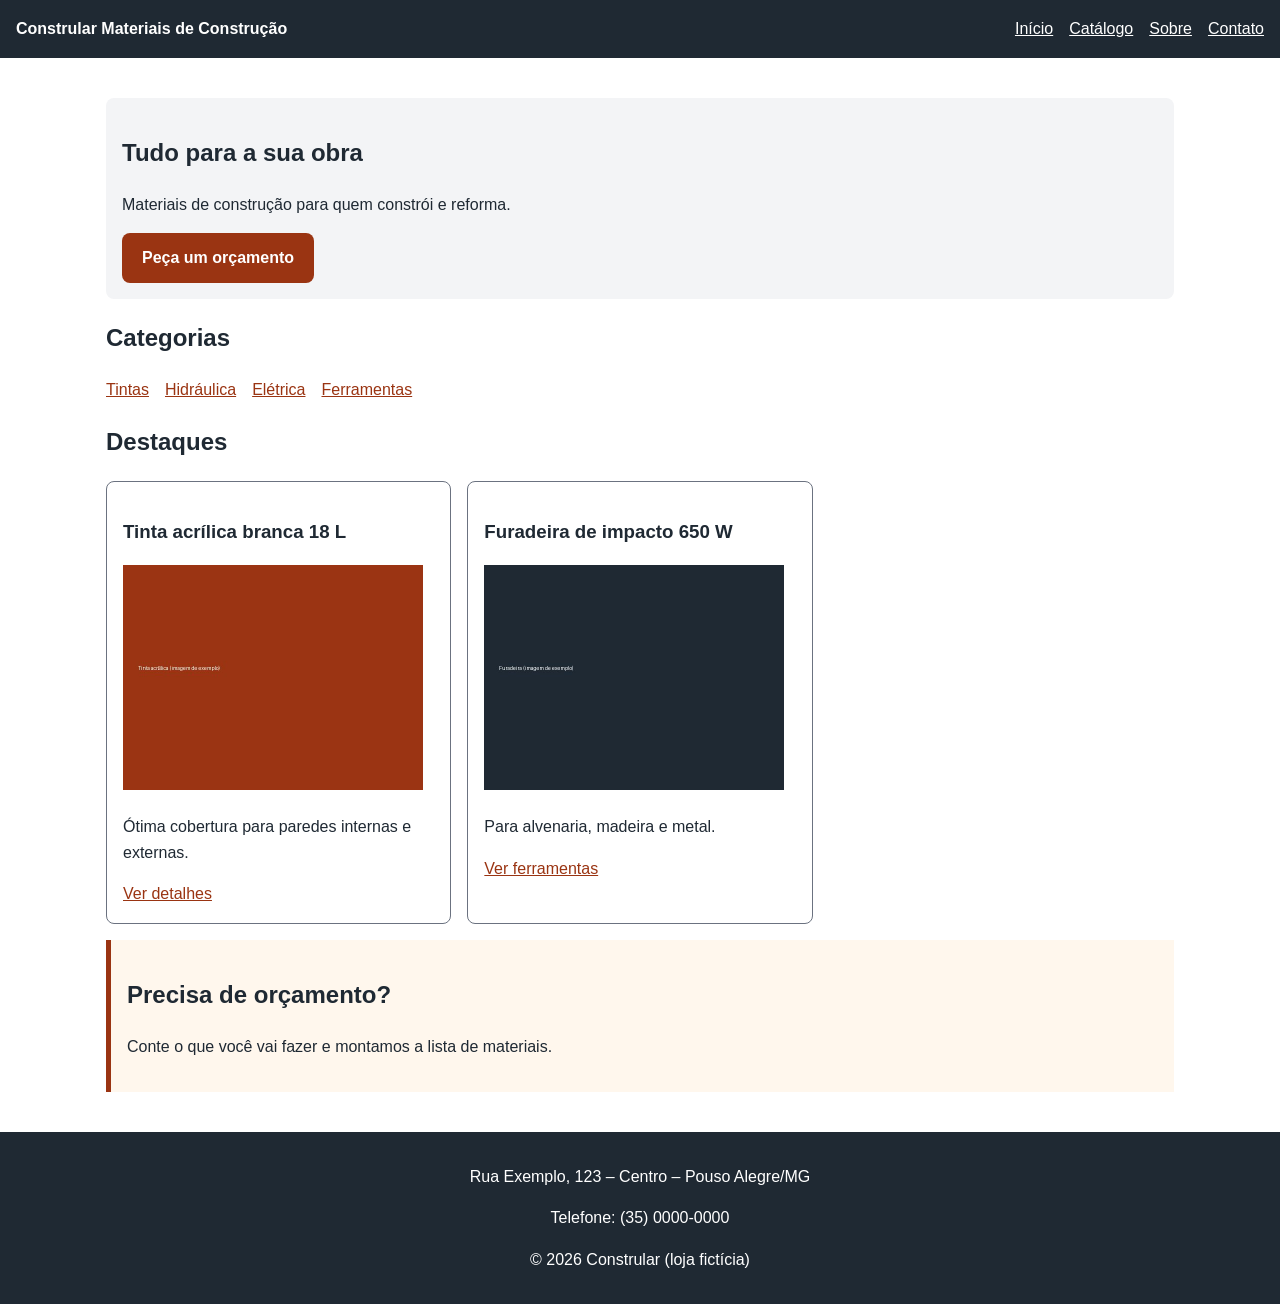
<file: index.html>
<!DOCTYPE html>
<html lang="pt-BR">
<head>
  <meta charset="UTF-8">
  <meta name="viewport" content="width=device-width, initial-scale=1">
  <title>Início | Constrular</title>
  <link rel="stylesheet" href="css/style.css">
</head>
<body>
  <a class="skip-link" href="#conteudo">Pular para o conteúdo</a>

  <header class="site-header">
    <p>Constrular Materiais de Construção</p>
    <nav>
      <ul class="menu">
        <li><a href="index.html">Início</a></li>
        <li><a href="catalogo.html">Catálogo</a></li>
        <li><a href="sobre.html">Sobre</a></li>
        <li><a href="contato.html">Contato</a></li>
      </ul>
    </nav>
  </header>

  <main id="conteudo" class="conteudo">
    <section class="hero">
      <h1>Tudo para a sua obra</h1>
      <p>Materiais de construção para quem constrói e reforma.</p>
      <a class="botao" href="contato.html">Peça um orçamento</a>
    </section>

    <section>
      <h2>Categorias</h2>
      <ul class="lista-categorias">
        <li><a href="catalogo.html#tintas">Tintas</a></li>
        <li><a href="catalogo.html#hidraulica">Hidráulica</a></li>
        <li><a href="catalogo.html#eletrica">Elétrica</a></li>
        <li><a href="catalogo.html#ferramentas">Ferramentas</a></li>
      </ul>
    </section>

    <section>
      <h2>Destaques</h2>
      <div class="cards">
      <article class="card">
        <h3>Tinta acrílica branca 18 L</h3>
        <img src="img/tinta.jpg" alt="Lata de tinta acrílica branca de 18 litros" width="300" height="225">
        <p>Ótima cobertura para paredes internas e externas.</p>
        <a href="produto.html">Ver detalhes</a>
      </article>
      <article class="card">
        <h3>Furadeira de impacto 650 W</h3>
        <img src="img/furadeira.jpg" alt="Furadeira de impacto elétrica" width="300" height="225">
        <p>Para alvenaria, madeira e metal.</p>
        <a href="catalogo.html#ferramentas">Ver ferramentas</a>
      </article>
      </div>
    </section>

    <aside class="destaque-aside">
      <h2>Precisa de orçamento?</h2>
      <p>Conte o que você vai fazer e montamos a lista de materiais.</p>
    </aside>
  </main>

  <footer class="site-footer">
    <p>Rua Exemplo, 123 – Centro – Pouso Alegre/MG</p>
    <p>Telefone: (35) 0000-0000</p>
    <p>&copy; 2026 Constrular (loja fictícia)</p>
  </footer>
</body>
</html>
</file>
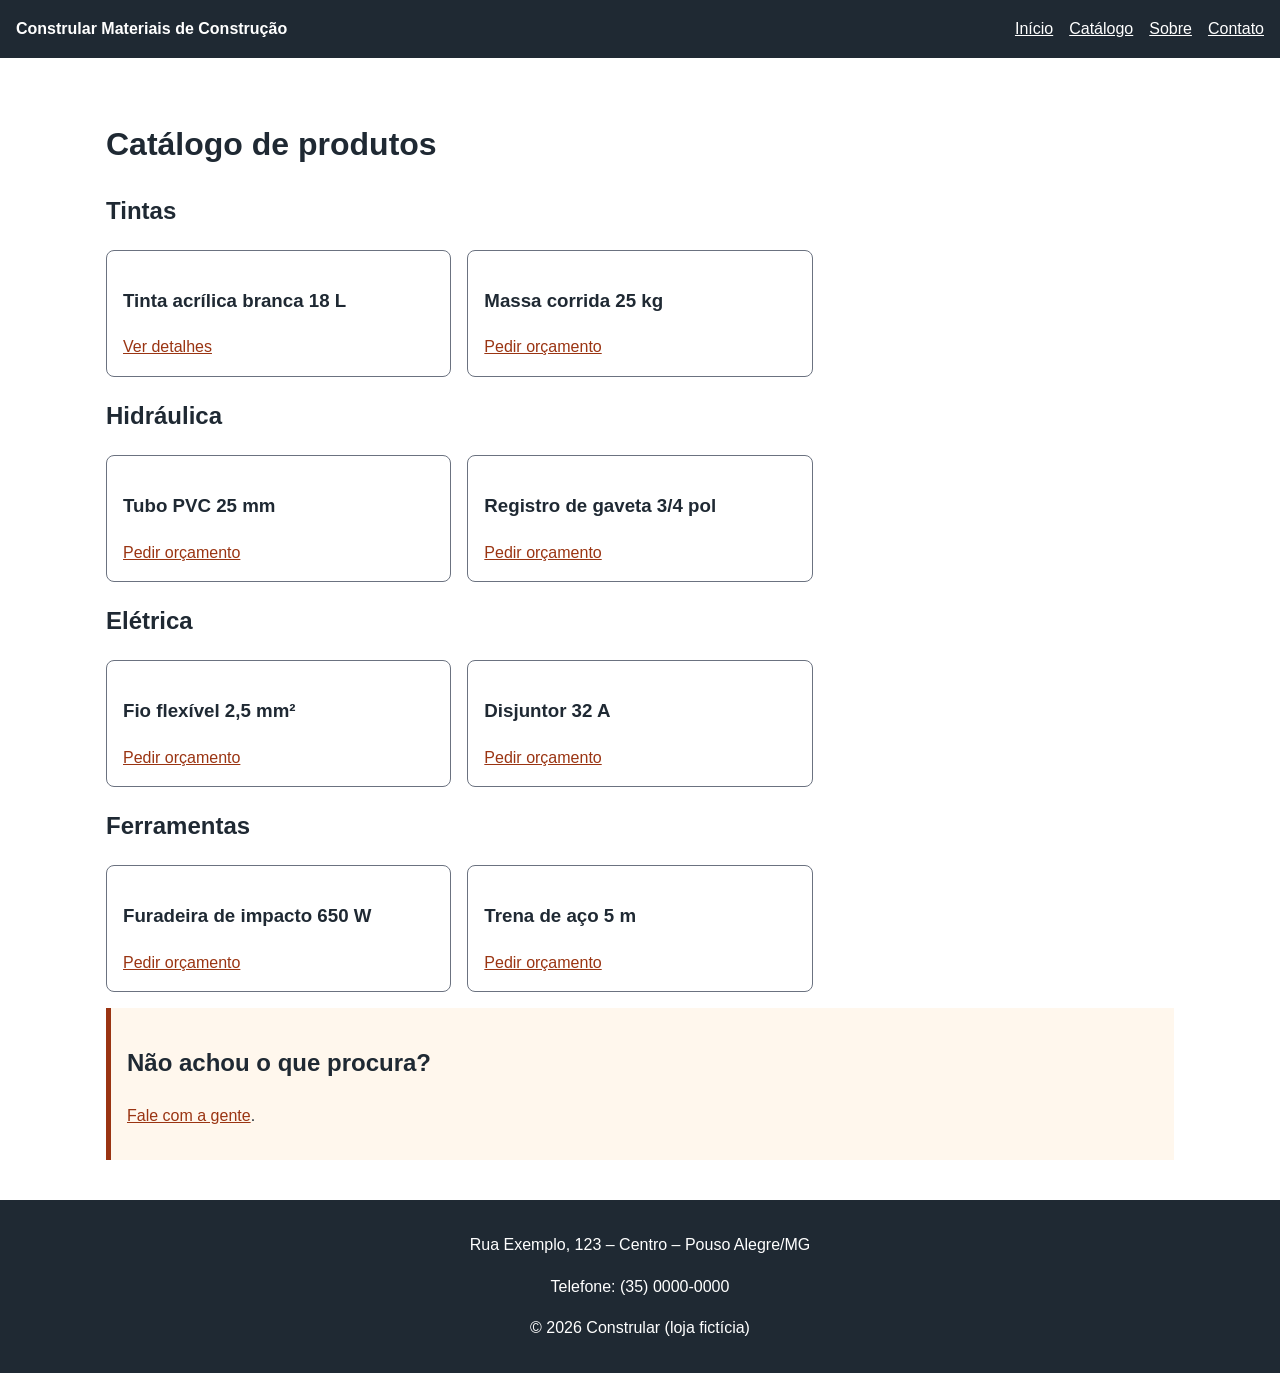
<file: catalogo.html>
<!DOCTYPE html>
<html lang="pt-BR">
<head>
  <meta charset="UTF-8">
  <meta name="viewport" content="width=device-width, initial-scale=1">
  <title>Catálogo | Constrular</title>
  <link rel="stylesheet" href="css/style.css">
</head>
<body>
  <a class="skip-link" href="#conteudo">Pular para o conteúdo</a>

  <header class="site-header">
    <p>Constrular Materiais de Construção</p>
    <nav>
      <ul class="menu">
        <li><a href="index.html">Início</a></li>
        <li><a href="catalogo.html">Catálogo</a></li>
        <li><a href="sobre.html">Sobre</a></li>
        <li><a href="contato.html">Contato</a></li>
      </ul>
    </nav>
  </header>

  <main id="conteudo" class="conteudo">
    <h1>Catálogo de produtos</h1>

    <section id="tintas">
      <h2>Tintas</h2>
      <div class="cards">
        <article class="card">
          <h3>Tinta acrílica branca 18 L</h3>
          <a href="produto.html">Ver detalhes</a>
        </article>
        <article class="card">
          <h3>Massa corrida 25 kg</h3>
          <a href="contato.html">Pedir orçamento</a>
        </article>
      </div>
    </section>

    <section id="hidraulica">
      <h2>Hidráulica</h2>
      <div class="cards">
        <article class="card">
          <h3>Tubo PVC 25 mm</h3>
          <a href="contato.html">Pedir orçamento</a>
        </article>
        <article class="card">
          <h3>Registro de gaveta 3/4 pol</h3>
          <a href="contato.html">Pedir orçamento</a>
        </article>
      </div>
    </section>

    <section id="eletrica">
      <h2>Elétrica</h2>
      <div class="cards">
        <article class="card">
          <h3>Fio flexível 2,5 mm²</h3>
          <a href="contato.html">Pedir orçamento</a>
        </article>
        <article class="card">
          <h3>Disjuntor 32 A</h3>
          <a href="contato.html">Pedir orçamento</a>
        </article>
      </div>
    </section>

    <section id="ferramentas">
      <h2>Ferramentas</h2>
      <div class="cards">
        <article class="card">
          <h3>Furadeira de impacto 650 W</h3>
          <a href="contato.html">Pedir orçamento</a>
        </article>
        <article class="card">
          <h3>Trena de aço 5 m</h3>
          <a href="contato.html">Pedir orçamento</a>
        </article>
      </div>
    </section>

    <aside class="destaque-aside">
      <h2>Não achou o que procura?</h2>
      <p><a href="contato.html">Fale com a gente</a>.</p>
    </aside>
  </main>

  <footer class="site-footer">
    <p>Rua Exemplo, 123 – Centro – Pouso Alegre/MG</p>
    <p>Telefone: (35) 0000-0000</p>
    <p>&copy; 2026 Constrular (loja fictícia)</p>
  </footer>
</body>
</html>
</file>
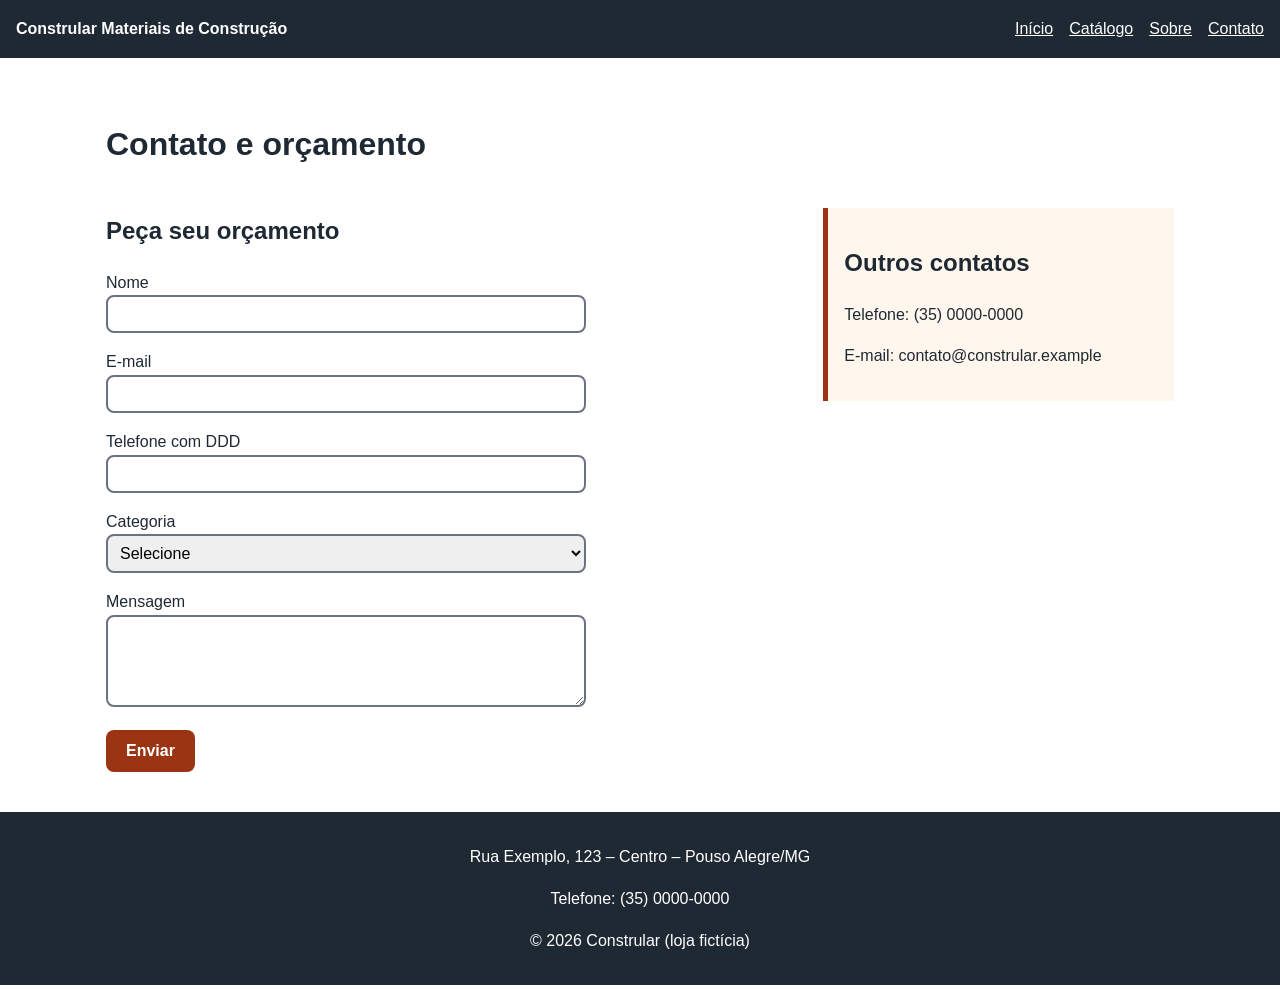
<file: contato.html>
<!DOCTYPE html>
<html lang="pt-BR">
<head>
  <meta charset="UTF-8">
  <meta name="viewport" content="width=device-width, initial-scale=1">
  <title>Contato | Constrular</title>
  <link rel="stylesheet" href="css/style.css">
</head>
<body>
  <a class="skip-link" href="#conteudo">Pular para o conteúdo</a>

  <header class="site-header">
    <p>Constrular Materiais de Construção</p>
    <nav>
      <ul class="menu">
        <li><a href="index.html">Início</a></li>
        <li><a href="catalogo.html">Catálogo</a></li>
        <li><a href="sobre.html">Sobre</a></li>
        <li><a href="contato.html">Contato</a></li>
      </ul>
    </nav>
  </header>

  <main id="conteudo" class="conteudo">
    <h1>Contato e orçamento</h1>

    <div class="duas-colunas">
    <section>
      <h2>Peça seu orçamento</h2>
      <form class="formulario" action="#" method="post">
        <p>
          <label for="nome">Nome</label><br>
          <input type="text" id="nome" name="nome" required>
        </p>
        <p>
          <label for="email">E-mail</label><br>
          <input type="email" id="email" name="email" required>
        </p>
        <p>
          <label for="telefone">Telefone com DDD</label><br>
          <input type="tel" id="telefone" name="telefone" required
                 pattern="\(?\d{2}\)?\s?9?\d{4}-?\d{4}"
                 title="Exemplo: (35) 99999-9999">
        </p>
        <p>
          <label for="categoria">Categoria</label><br>
          <select id="categoria" name="categoria" required>
            <option value="">Selecione</option>
            <option>Tintas</option>
            <option>Hidráulica</option>
            <option>Elétrica</option>
            <option>Ferramentas</option>
          </select>
        </p>
        <p>
          <label for="mensagem">Mensagem</label><br>
          <textarea id="mensagem" name="mensagem" rows="4" required></textarea>
        </p>
        <button class="botao" type="submit">Enviar</button>
      </form>
    </section>

    <aside class="destaque-aside">
      <h2>Outros contatos</h2>
      <p>Telefone: (35) 0000-0000</p>
      <p>E-mail: contato@constrular.example</p>
    </aside>
    </div>
  </main>

  <footer class="site-footer">
    <p>Rua Exemplo, 123 – Centro – Pouso Alegre/MG</p>
    <p>Telefone: (35) 0000-0000</p>
    <p>&copy; 2026 Constrular (loja fictícia)</p>
  </footer>
</body>
</html>
</file>
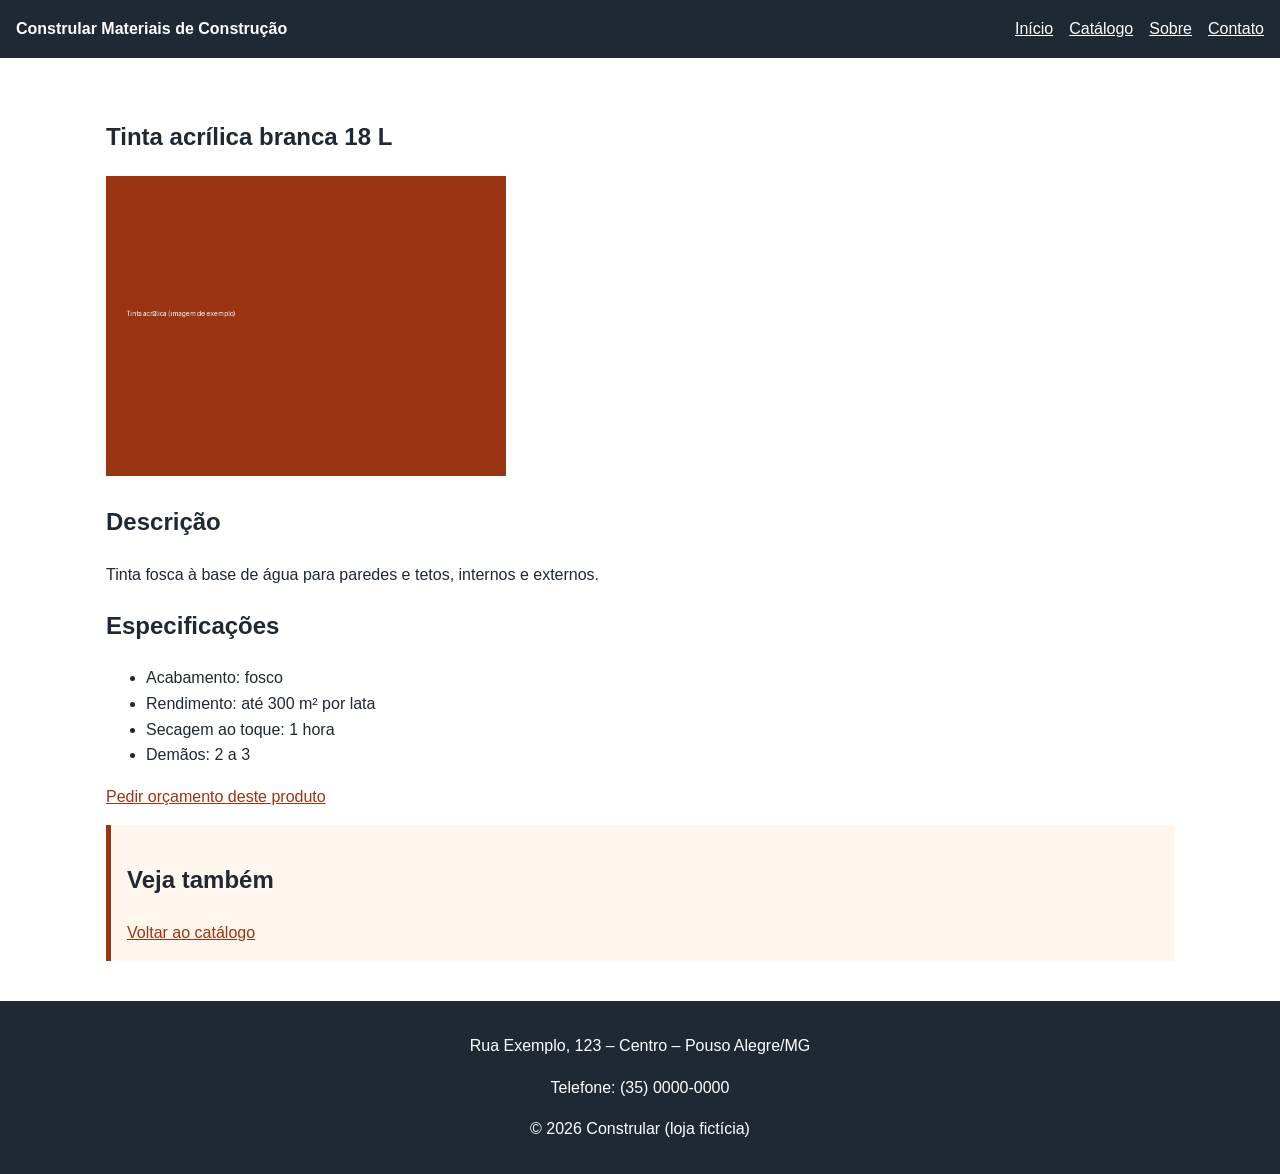
<file: produto.html>
<!DOCTYPE html>
<html lang="pt-BR">
<head>
  <meta charset="UTF-8">
  <meta name="viewport" content="width=device-width, initial-scale=1">
  <title>Produto | Constrular</title>
  <link rel="stylesheet" href="css/style.css">
</head>
<body>
  <a class="skip-link" href="#conteudo">Pular para o conteúdo</a>

  <header class="site-header">
    <p>Constrular Materiais de Construção</p>
    <nav>
      <ul class="menu">
        <li><a href="index.html">Início</a></li>
        <li><a href="catalogo.html">Catálogo</a></li>
        <li><a href="sobre.html">Sobre</a></li>
        <li><a href="contato.html">Contato</a></li>
      </ul>
    </nav>
  </header>

  <main id="conteudo" class="conteudo">
    <article class="produto">
      <h1>Tinta acrílica branca 18 L</h1>
      <img src="img/tinta.jpg" alt="Lata de tinta acrílica branca de 18 litros" width="400" height="300">

      <h2>Descrição</h2>
      <p>Tinta fosca à base de água para paredes e tetos, internos e externos.</p>

      <h2>Especificações</h2>
      <ul>
        <li>Acabamento: fosco</li>
        <li>Rendimento: até 300 m² por lata</li>
        <li>Secagem ao toque: 1 hora</li>
        <li>Demãos: 2 a 3</li>
      </ul>

      <a href="contato.html">Pedir orçamento deste produto</a>
    </article>

    <aside class="destaque-aside">
      <h2>Veja também</h2>
      <a href="catalogo.html">Voltar ao catálogo</a>
    </aside>
  </main>

  <footer class="site-footer">
    <p>Rua Exemplo, 123 – Centro – Pouso Alegre/MG</p>
    <p>Telefone: (35) 0000-0000</p>
    <p>&copy; 2026 Constrular (loja fictícia)</p>
  </footer>
</body>
</html>
</file>
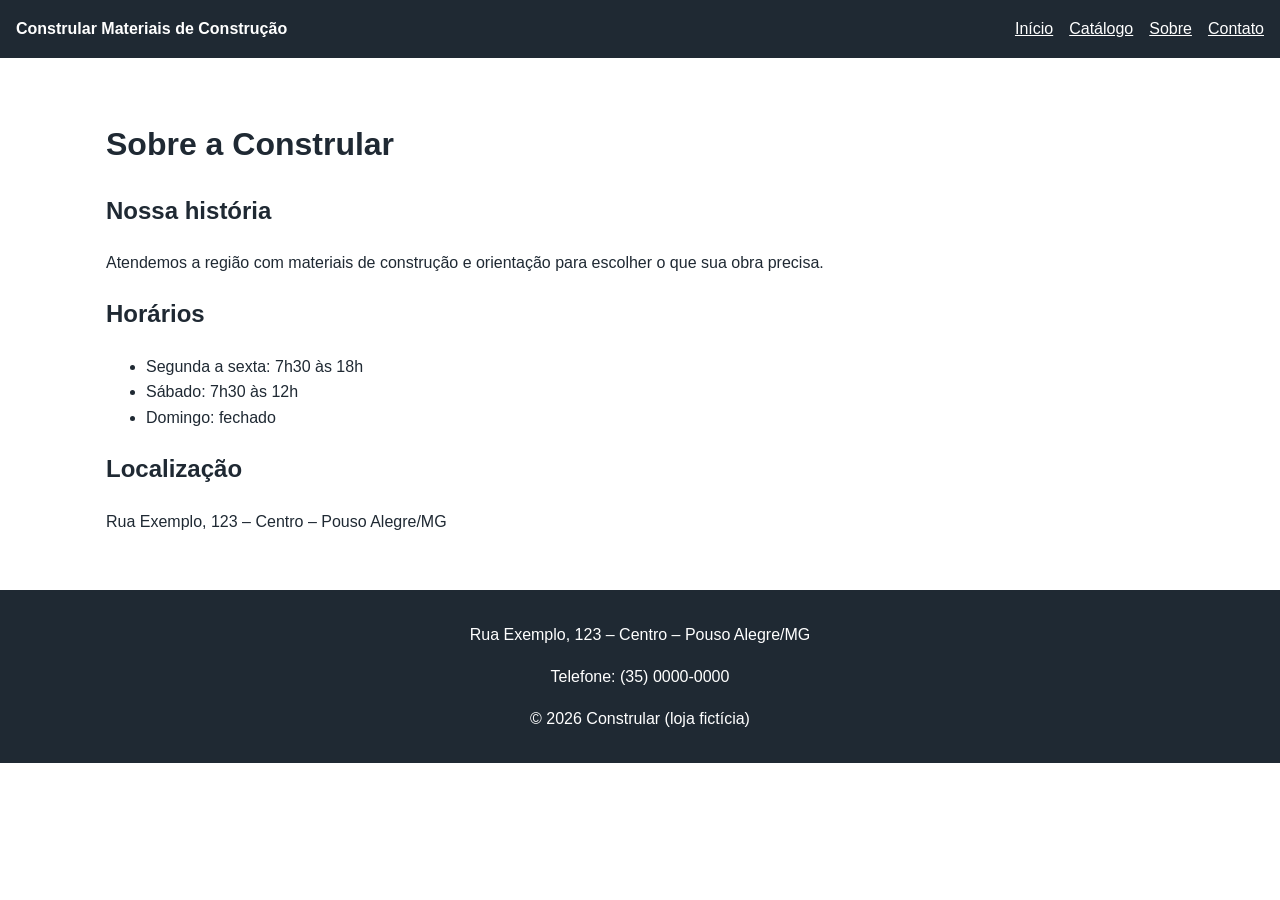
<file: sobre.html>
<!DOCTYPE html>
<html lang="pt-BR">
<head>
  <meta charset="UTF-8">
  <meta name="viewport" content="width=device-width, initial-scale=1">
  <title>Sobre | Constrular</title>
  <link rel="stylesheet" href="css/style.css">
</head>
<body>
  <a class="skip-link" href="#conteudo">Pular para o conteúdo</a>

  <header class="site-header">
    <p>Constrular Materiais de Construção</p>
    <nav>
      <ul class="menu">
        <li><a href="index.html">Início</a></li>
        <li><a href="catalogo.html">Catálogo</a></li>
        <li><a href="sobre.html">Sobre</a></li>
        <li><a href="contato.html">Contato</a></li>
      </ul>
    </nav>
  </header>

  <main id="conteudo" class="conteudo">
    <h1>Sobre a Constrular</h1>

    <section>
      <h2>Nossa história</h2>
      <p>Atendemos a região com materiais de construção e orientação para escolher o que sua obra precisa.</p>
    </section>

    <section>
      <h2>Horários</h2>
      <ul>
        <li>Segunda a sexta: 7h30 às 18h</li>
        <li>Sábado: 7h30 às 12h</li>
        <li>Domingo: fechado</li>
      </ul>
    </section>

    <section>
      <h2>Localização</h2>
      <p>Rua Exemplo, 123 – Centro – Pouso Alegre/MG</p>
    </section>
  </main>

  <footer class="site-footer">
    <p>Rua Exemplo, 123 – Centro – Pouso Alegre/MG</p>
    <p>Telefone: (35) 0000-0000</p>
    <p>&copy; 2026 Constrular (loja fictícia)</p>
  </footer>
</body>
</html>
</file>
<file: css/style.css>
/* Constrular - style.css
   Abordagem mobile-first: o estilo base é do celular e os
   media queries (min-width) ajustam para tablet e desktop.
   Classes em português, minúsculas, com hífen. */

:root {
  --cor-texto: #1f2933;
  --cor-fundo: #ffffff;
  --cor-clara: #f3f4f6;
  --cor-primaria: #9a3412;
  --espaco: 1rem;
  --raio: 8px;
}

* {
  box-sizing: border-box;
}

body {
  margin: 0;
  font-family: Arial, sans-serif;
  line-height: 1.6;
  color: var(--cor-texto);
  background: var(--cor-fundo);
}

img {
  max-width: 100%;
  height: auto;
}

a {
  color: var(--cor-primaria);
}

/* Foco visível para quem usa o teclado */
a:focus,
button:focus,
input:focus,
select:focus,
textarea:focus {
  outline: 3px solid #1d4ed8;
  outline-offset: 2px;
}

/* Skip link: aparece só quando recebe o foco */
.skip-link {
  position: absolute;
  top: -4rem;
  background: var(--cor-fundo);
  padding: var(--espaco);
}

.skip-link:focus {
  top: 0;
}

/* Cabeçalho e menu (Flexbox) */
.site-header {
  display: flex;
  flex-direction: column;
  gap: var(--espaco);
  padding: var(--espaco);
  background: var(--cor-texto);
  color: #ffffff;
}

.site-header p {
  margin: 0;
  font-weight: bold;
}

.menu {
  display: flex;
  flex-wrap: wrap;
  gap: var(--espaco);
  margin: 0;
  padding: 0;
  list-style: none;
}

.menu a,
.site-footer {
  color: #ffffff;
}

/* Conteúdo */
.conteudo {
  max-width: 1100px;
  margin: 0 auto;
  padding: var(--espaco);
}

.hero {
  padding: var(--espaco);
  background: var(--cor-clara);
  border-radius: var(--raio);
}

.botao {
  display: inline-block;
  padding: 0.75rem 1.25rem;
  border: 0;
  border-radius: var(--raio);
  background: var(--cor-primaria);
  color: #ffffff;
  font-size: 1rem;
  font-weight: bold;
  text-decoration: none;
  cursor: pointer;
}

/* Categorias (Flexbox) */
.lista-categorias {
  display: flex;
  flex-wrap: wrap;
  gap: var(--espaco);
  padding: 0;
  list-style: none;
}

/* Cards (Grid) */
.cards {
  display: grid;
  grid-template-columns: 1fr;
  gap: var(--espaco);
}

.card {
  padding: var(--espaco);
  border: 1px solid #6b7280;
  border-radius: var(--raio);
}

.destaque-aside {
  margin-top: var(--espaco);
  padding: var(--espaco);
  background: #fff7ed;
  border-left: 5px solid var(--cor-primaria);
}

/* Página de contato (Grid) */
.duas-colunas {
  display: grid;
  grid-template-columns: 1fr;
  gap: var(--espaco);
}

.formulario input,
.formulario select,
.formulario textarea {
  width: 100%;
  max-width: 30rem;
  padding: 0.5rem;
  border: 2px solid #6b7280;
  border-radius: var(--raio);
  font-size: 1rem;
}

/* Rodapé */
.site-footer {
  padding: var(--espaco);
  background: var(--cor-texto);
  text-align: center;
}

/* Tablet (a partir de 768px) */
@media (min-width: 768px) {
  .site-header {
    flex-direction: row;
    justify-content: space-between;
    align-items: center;
  }

  .cards {
    grid-template-columns: repeat(2, 1fr);
  }

  .duas-colunas {
    grid-template-columns: 2fr 1fr;
    align-items: start;
  }
}

/* Desktop (a partir de 1200px) */
@media (min-width: 1200px) {
  .conteudo {
    padding: 2.5rem var(--espaco);
  }

  .cards {
    grid-template-columns: repeat(3, 1fr);
  }
}
</file>
